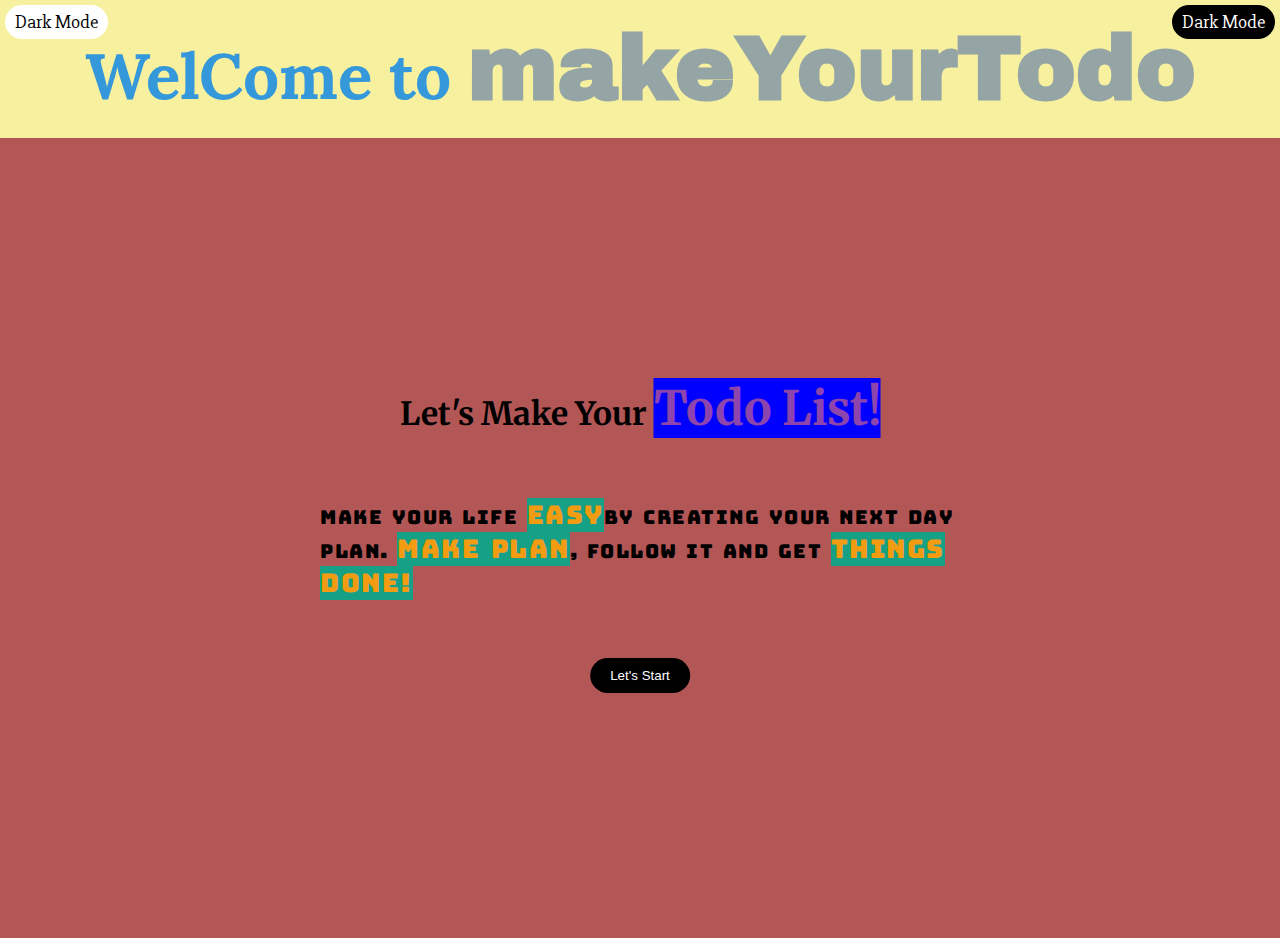
<file: index.html>
<!DOCTYPE html>
<html lang="en">
<head>
    <meta charset="UTF-8">
    <meta name="viewport" content="width=device-width, initial-scale=1.0">
    <title>to do list hero section</title>
    <link rel="stylesheet" href="style.css">
    <!-- add google font start -->
     <link rel="preconnect" href="https://fonts.googleapis.com">
<link rel="preconnect" href="https://fonts.gstatic.com" crossorigin>
<link href="https://fonts.googleapis.com/css2?family=Lora:ital,wght@0,400..700;1,400..700&family=Merriweather:ital,opsz,wght@0,18..144,300..900;1,18..144,300..900&family=Slabo+27px&display=swap" rel="stylesheet">

<link rel="preconnect" href="https://fonts.googleapis.com">
<link rel="preconnect" href="https://fonts.gstatic.com" crossorigin>
<link href="https://fonts.googleapis.com/css2?family=Archivo+Black&display=swap" rel="stylesheet">

<link rel="preconnect" href="https://fonts.googleapis.com">
<link rel="preconnect" href="https://fonts.gstatic.com" crossorigin>
<link href="https://fonts.googleapis.com/css2?family=Bungee&display=swap" rel="stylesheet">
    <!-- add google font end -->
</head>
<body>
<!-- header section -->
 <header>

    <h1 id="heading">WelCome to <span>makeYourTodo</span></h1>
    <button id="darkButton">Dark Mode</button>
    <button id="lightButton">Dark Mode</button>
    
 </header>
<!-- hero section -->
 <section id="hero">
<h2>Let's make your <span>todo list!</span></h2>
<p>make your life <span>easy</span>by creating your next day plan. <span>make plan</span>, follow it and get <span>things done!</span></p>
<button id="goToButton">Let's Start</button>
 </section>

 <script>
// dark mode
let darkButton = document.getElementById("darkButton");
let heading = document.getElementById("heading");
let hero = document.getElementById("hero");
let lightButton = document.getElementById("lightButton");
let gotoButton = document.querySelector("#goToButton")

darkButton.addEventListener("click", ()=>{

    heading.style.backgroundColor="#181C14";
    hero.style.backgroundColor="#1D1616";
 document.body.style.color="white"
   
})
lightButton.addEventListener("click", ()=>{

  heading.style.backgroundColor="#F6F09F";
    hero.style.backgroundColor="#B35656";
     document.body.style.color="black"

})

gotoButton.addEventListener("click",()=>{
    window.location.href="main.html"
})

 </script>
</body>
</html>
</file>
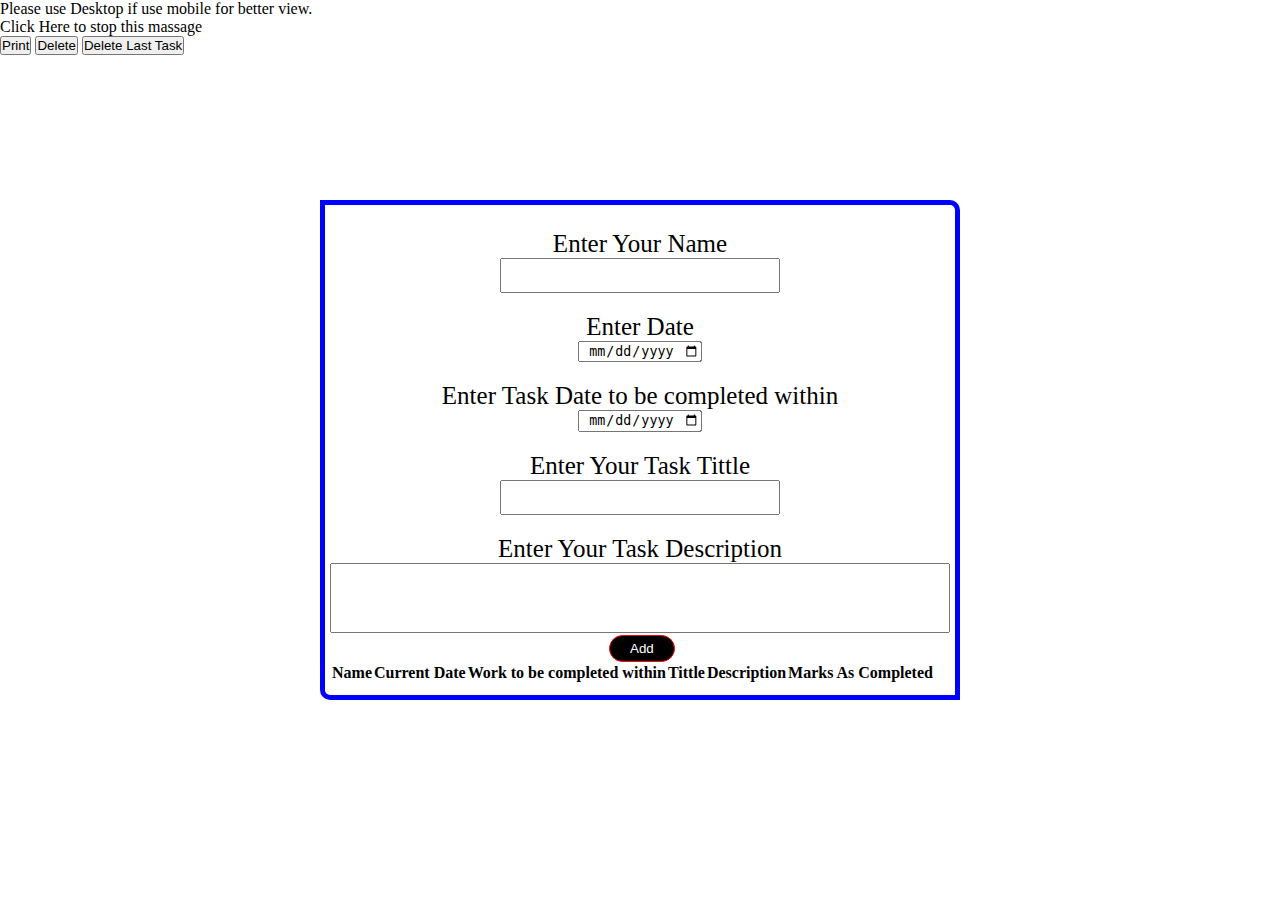
<file: main.html>
<!DOCTYPE html>
<html lang="en">
<head>
    <meta charset="UTF-8">
    <meta name="viewport" content="width=device-width, initial-scale=1.0">
    <title>create your to do</title>
    <link rel="stylesheet" href="main.css">
</head>
<body>
<div id="showingMassage">
    <p>Please use Desktop if use mobile for better view.</p>
    <p>Click Here to stop this massage</p>
</div>

<div id="formContainer">
<form action="" id="formId">
<label for="name">Enter Your Name</label><input type="text" id="name">
<label for="cDate">Enter Date</label><input type="date" id="cDate">
<label for="fDate">Enter Task Date to be completed within </label><input type="date" id="fDate">
<label for="tTittle">Enter Your Task Tittle</label><input type="text" id="tTittle">
<label for="tDescription">Enter Your Task Description</label><input type="text" id="tDescription" maxlength="150">
<button id="addBTN" type="submit">Add</button>




 </form>

 <table id="table">
    <tr>
        <th>Name</th>
        <th>Current Date</th>
        <th>Work to be completed within</th>
        <th>Tittle</th>
        <th>Description</th>

        <th>Marks As Completed</th>
    </tr>
</table>

</div>
 <button id="print">Print</button>
 <button id="delete">Delete</button>
 <button id="deleteLastRow">Delete Last Task</button>

 <script>

let userName= document.getElementById("name");
let cDate= document.getElementById("cDate");
let fDate= document.getElementById("fDate");
let tTittle= document.getElementById("tTittle");
let tDescription= document.getElementById("tDescription");
let addBTN= document.getElementById("addBTN");
let table = document.getElementById("table");
let formId = document.querySelector("#formId");
let print = document.querySelector("#print");
let deleteBTN = document.getElementById("delete");
let newRow;
let row;
let showingMassage = document.getElementById("showingMassage");
let deleteLastRow = document.querySelector("#deleteLastRow");

addBTN.addEventListener("click",(e)=>{
    e.preventDefault();

    newRow= document.createElement("tr");
    if(userName.value.trim()==="" || !isNaN(userName.value.trim()) || cDate.value==="" || fDate.value==="" || tTittle.value.trim()==="" || tDescription.value.trim()==="") {
alert("Your Input is not right! Please use string in Name and do not leave any form blank");
window.location.href="main.html"
    }else{
    newRow.innerHTML=`<td>${userName.value.toUpperCase()}</td>
    <td>${cDate.value}</td>
    <td>${fDate.value}</td>
    <td>${tTittle.value}</td>
    <td>${tDescription.value}</td>
   
 <td><input type="checkbox"></td>`
    table.appendChild(newRow)

let task={
    userName: userName.value.toUpperCase(),
    cDate: cDate.value,
    fDate: fDate.value,
    tTittle: tTittle.value,
    tDescription: tDescription.value,
    completed: false 

}

let tasks = JSON.parse(localStorage.getItem("tasks")) || [];
tasks.push(task);
localStorage.setItem("tasks", JSON.stringify(tasks));
formId.reset();



    }
})


print.addEventListener("click", ()=>{
    window.print();
})


window.addEventListener("DOMContentLoaded", () => {

    let savedTasks = JSON.parse(localStorage.getItem("tasks")) || [];

    savedTasks.forEach(task => {

 row = document.createElement("tr")

        row.innerHTML = `
        <td>${task.userName}</td>
        <td>${task.cDate}</td>
        <td>${task.fDate}</td>
        <td>${task.tTittle}</td>
        <td>${task.tDescription}</td>
        <td><input type="checkbox" ${task.completed ? "checked" : ""}></td>`;

        table.appendChild(row);

    });

});


table.addEventListener("change", (e) => {

    if (e.target.type === "checkbox") {
          

        let row = e.target.closest("tr");
        let index = row.rowIndex - 1; // header বাদ

        let tasks = JSON.parse(localStorage.getItem("tasks")) || [];

        tasks[index].completed = e.target.checked;

        localStorage.setItem("tasks", JSON.stringify(tasks));
    
    }

});


deleteBTN.addEventListener("click",()=>{

  localStorage.removeItem("tasks");
  row.remove()

})





showingMassage.addEventListener("click", ()=>{
    showingMassage.remove()
})
deleteLastRow.addEventListener("click", ()=>{
    let tableRow= table.getElementsByTagName("tr")

    if(tableRow.length===1){
alert("Header Row Can not be Deleted");
return
    } {
        table.deleteRow(tableRow.length-1)
    }
})

</script>
</body>
</html>
</file>
<file: style.css>
*{margin: 0;
padding: 0;
box-sizing: border-box;}

/* header section */
#heading{
    text-align: center;
    padding: 20px;
    font-size: 40px;
    color: #3498db;
    background-color: #F6F09F;
    width: 100%;
    font-size: 5vw;
font-family: "Lora", serif;
}
#heading span{
    color: #95a5a6;
   font-weight: bold;
     font-size: 7vw;
       font-family: "Archivo Black", sans-serif;
}
header #darkButton{
    position: absolute;
    right: 5px;
    top: 5px;
    padding: 5px 10px;
    background-color: black;
    color: white;
    border: none;
    border-radius: 100px;
    cursor: pointer;
      font-family: "Slabo 27px", serif;
      font-size: 1.5vw;
}

header #darkButton:hover{
background-color: #8e44ad;
color: black;
}

header #lightButton{
    position: absolute;
    left: 5px;
    top: 5px;
     padding: 5px 10px;
    background-color: white;
    color: black;
    border: none;
    border-radius: 100px;
    cursor: pointer;
      font-family: "Slabo 27px", serif;
      font-size: 1.5vw;
}

header #lightButton:hover{
background-color: #1e49ad;
color: white;
}
/* hero section */
#hero{
    width: 100%;
  height: 800px;
    background-color: #B35656;
    position: relative;
}
#hero h2{
   position: absolute; 
   top: 30%;
   left: 50%;
   transform: translate(-50%);
    text-transform: capitalize;
    font-size: 2.5vw;
    font-family: "Merriweather", serif;
}
#hero h2 span{
    color: #8e44ad;
    font-size: 3.7vw;
    background-color: blue;
}
#hero p{
      position: absolute; 
   top: 45%;
   left: 50%;
   transform: translate(-50%);
   text-transform: capitalize;
       font-size: 1.5vw;
        font-family: "Bungee", sans-serif;
  font-weight: 400;
  font-style: normal;
  letter-spacing: 1.5px;
  word-spacing: 3px;
  
}

#hero p span{
    color: #f39c12;
    background-color:#16a085;
    font-size: 2vw;
}
#hero button{
      position: absolute; 
   top: 65%;
   left: 50%;
   transform: translate(-50%);
   padding: 10px 20px;
   background-color: black;
   color: white;
   border: none;
   border-radius: 100px;
   cursor: pointer;
}
#hero button:hover{
    background-color: #8e44ad;
color: black;
}
</file>
<file: main.css>
*{
    margin: 0;
    padding: 0;
    box-sizing: border-box;
}

#formContainer{
    position: absolute;
    height: 500px;
    width: 50%;
    left: 50%;
    top: 50%;
   transform: translate(-50%,-50%);
  border: 5px solid blue;
  padding: 5px;
  border-bottom-left-radius: 10px;
    border-top-right-radius: 10px;
}
#formContainer label{
font-size: 25px;
display: block;
}
#formContainer label,input{
text-align: center;
position: relative;
left: 50%;

transform: translate(-50%);
}
#formContainer input:hover{
border-color: red;
border-radius: 5px;
}
#formContainer input:focus{
 outline: none;
border-color: greenyellow;
border-radius: 8px;
}
#formContainer label{
    margin-top: 20px;
}
#name,#tTittle{
  height: 35px;
  width: 280px;
  font-size: 20px;
}
#tDescription{
    width: 100%;
height: 70px;
text-align: left;

}

#addBTN{
    padding: 5px 20px;
   margin-top: 2px;
   position: relative;
   left: 45%;
   background-color: black;
   color: white;
   border: 1px solid red;
   border-radius: 15px;
}
#addBTN:hover{
    background-color: #8e44ad;
color: black;
}

@media ( max-width:306px) {
        #formContainer{
  width: 100%;
  
}
#formContainer label{
font-size: 15px;

}
#formContainer input{
    width: 100%;
}
}
@media (min-width:307px) and ( max-width:645px) {
    #formContainer{
  width: 100%;
  
}
}
</file>
